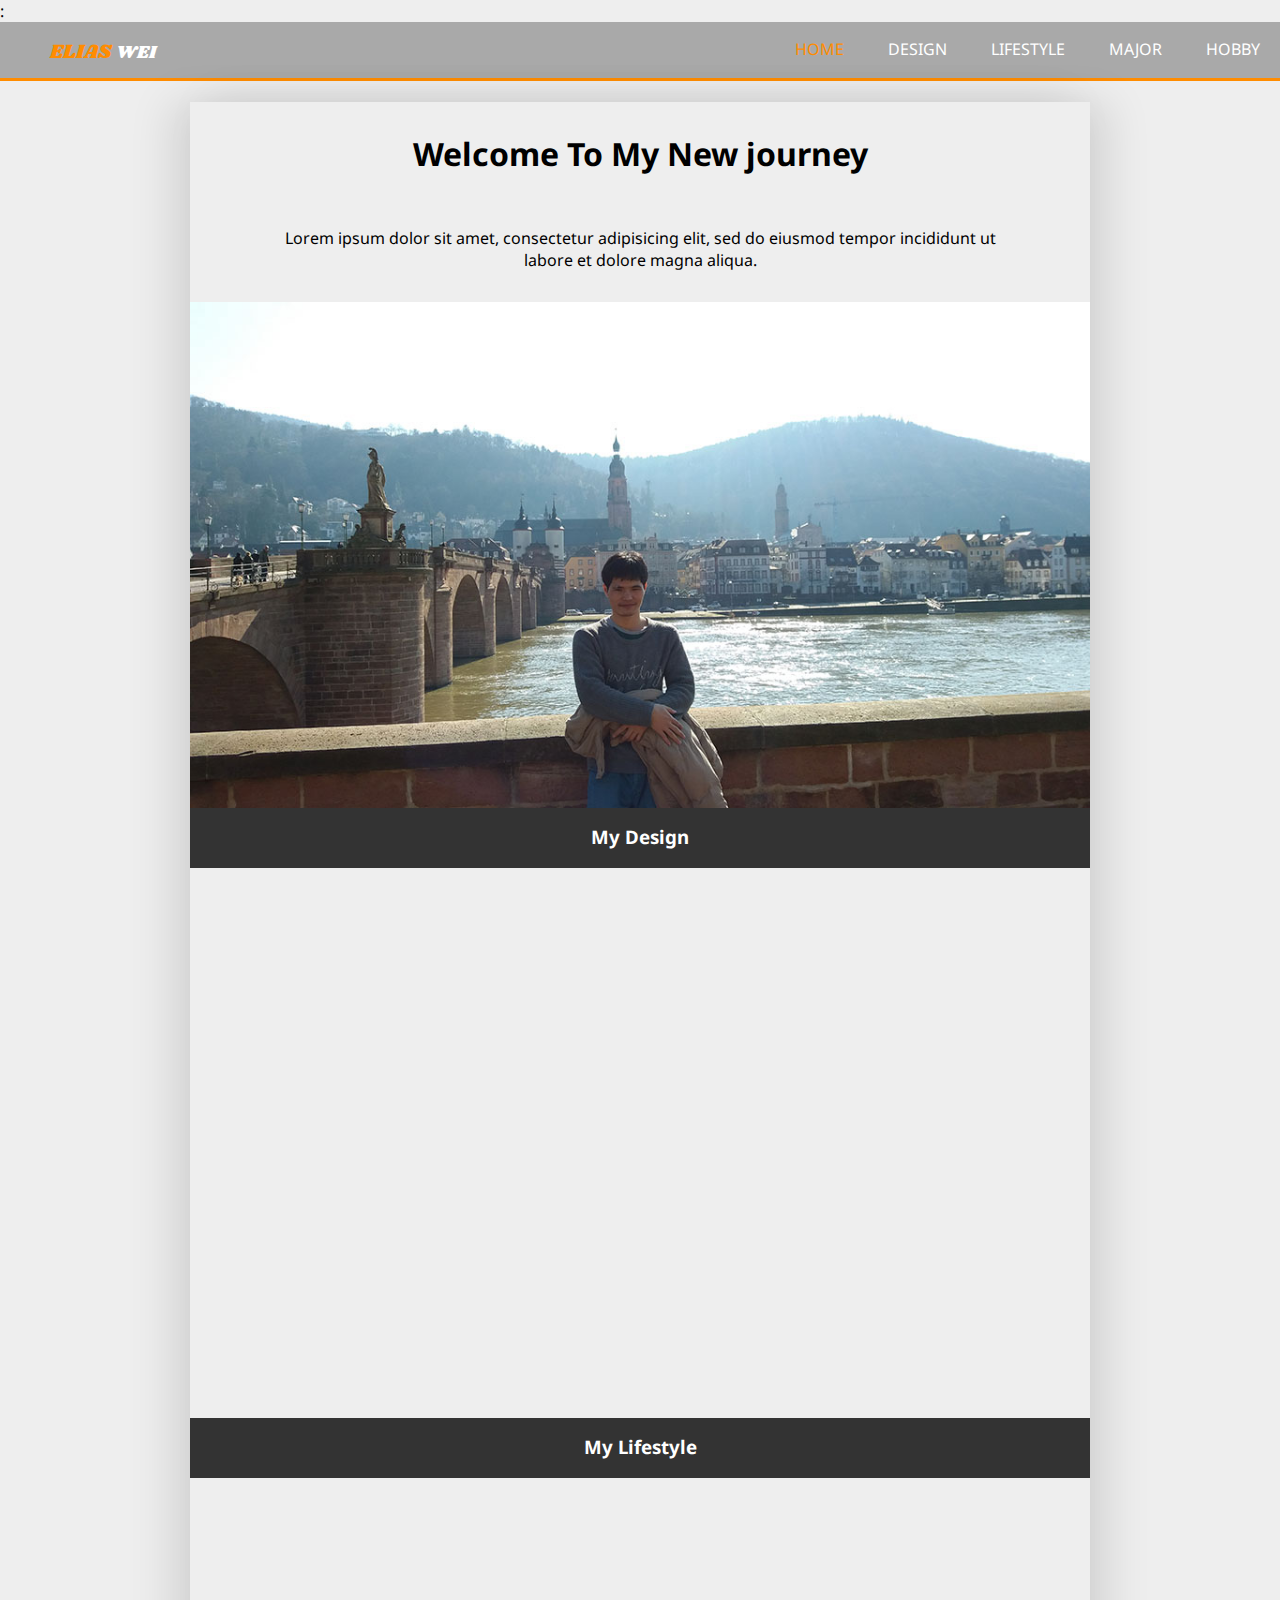
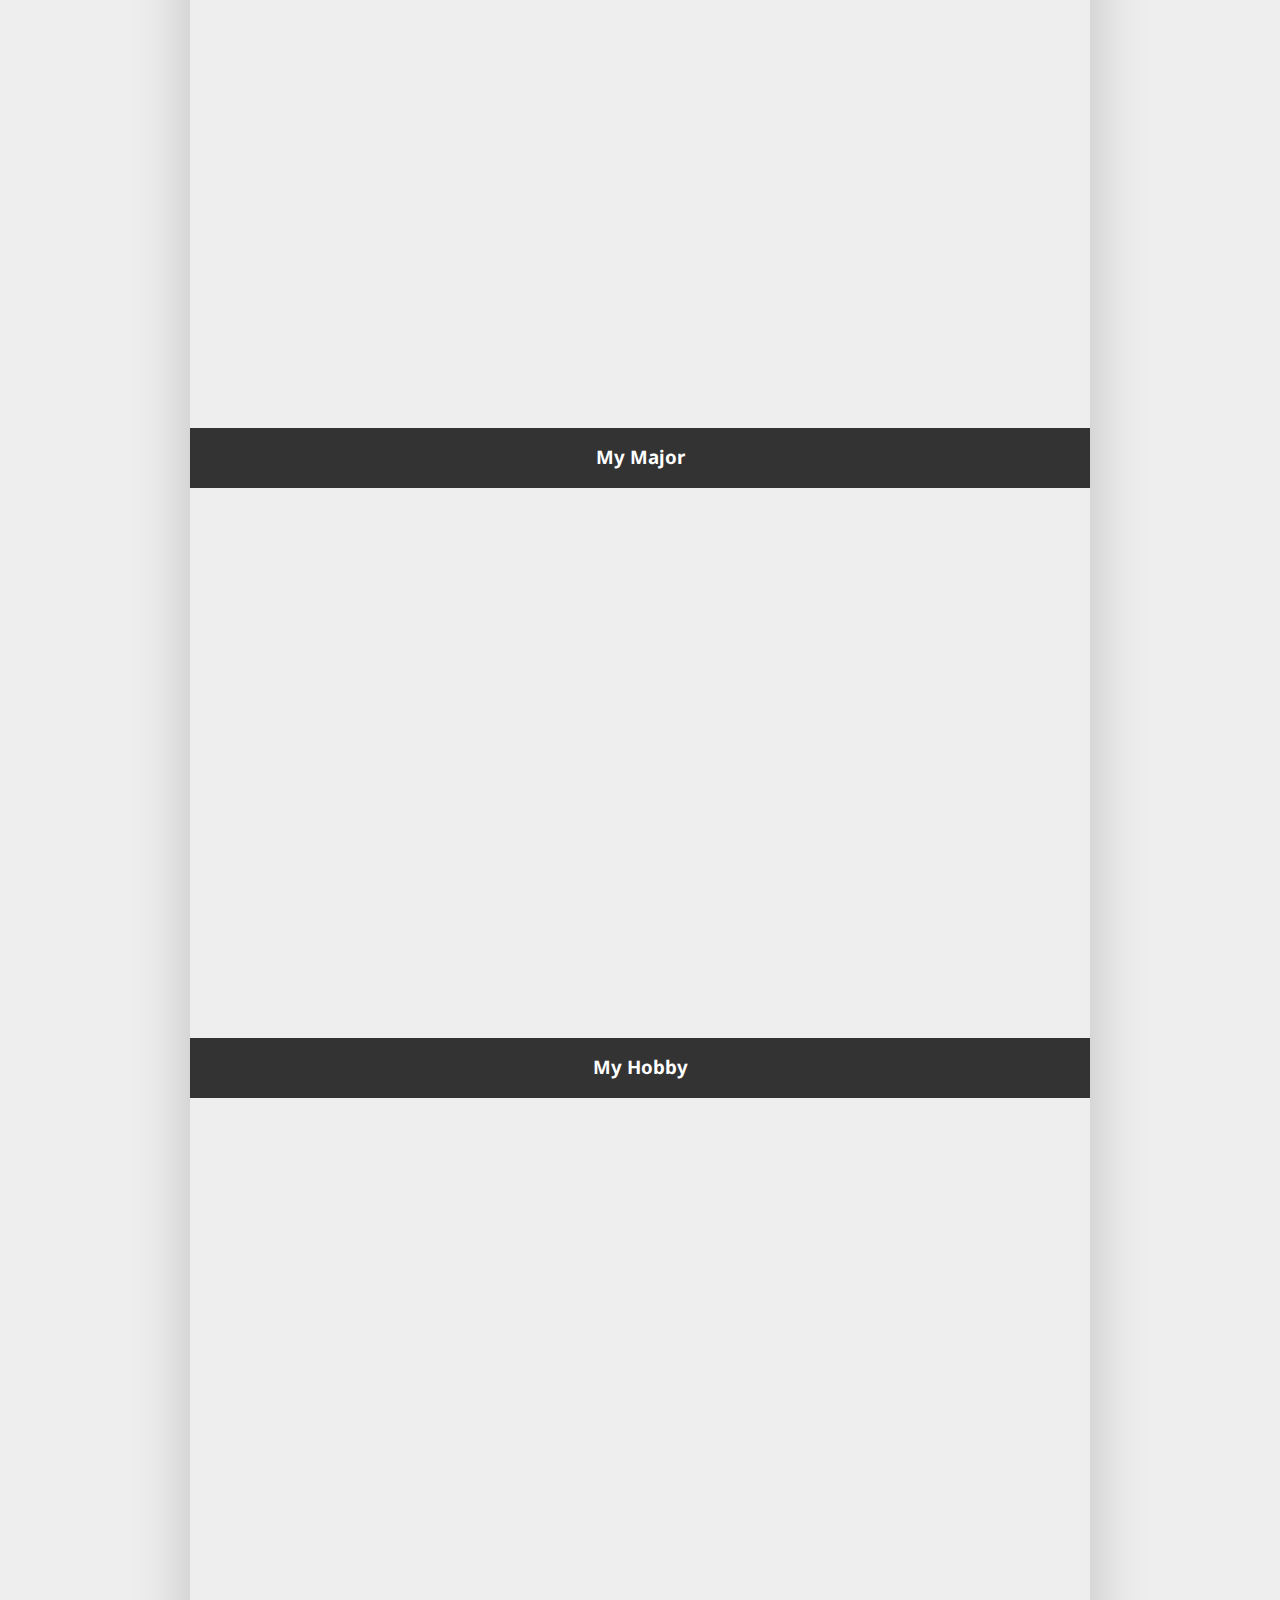
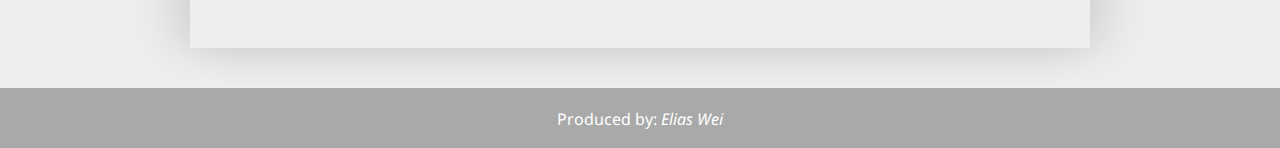
<file: index.html>
:<!DOCTYPE html>
<html>
<head>
	<meta charset="UTF-8">
	<meta name="viewport" content="width=device-width, initial-scale=1.0">
	<meta http-equiv="X-UA-Compatible" content="ie=edge">
	<title>Homepage</title>
	<link rel="stylesheet" type ="text/css" href="./css/style_home.css">
</head>


<body>
	<!-- header  -->
	<header>
	    <div class="container">
	    	<div id="logo">
			<a href="#" ><span class="hightlight">Elias</span> Wei</a>
			</div>
			<nav>
				<ul>
				 	<li><a href="#" class="active">Home</a></li>
                    <li><a href="design.html">Design</a></li>
					<li><a href="lifestyle.html">Lifestyle</a></li>
				 	<li><a href="major.html">Major</a></li>
				 	<li><a href="hobby.html">Hobby</a></li>
				</ul>
			</nav>
		</div>
	</header>

	<!-- main -->
	<main>
		<div id ="welcome">
			<div id="welcome-head">
				<h1>Welcome To My New journey</h1>
				<p>Lorem ipsum dolor sit amet, consectetur adipisicing elit, sed do eiusmod
				tempor incididunt ut labore et dolore magna aliqua. </p>
			</div>
		</div>
		<img src="./img/homepage.jpg" alt="">
	  
		<!--Design-->

		<div id="design">
			<div class="small-header">
				<h3>My Design</h3>
			</div>
			<a href="design.html" class="image-text"></a>
		</div>

		<!--lifestyle-->
		<div id="lifestyle">
			<div class="small-header">
				<h3>My Lifestyle</h3>
			</div>
			<a href="lifestyle.html" class="image-text"></a>
		</div>

		<!--Major-->
		<div id="major">
			<div class="small-header">
				<h3>My Major</h3>
			</div>
			<a href="major.html" class="image-text"></a>
		</div>

		<!--Hobby-->
		<div id="hobby">
			<div class="small-header">
				<h3>My Hobby</h3>
			</div>
			
		    <a href="hobby.html" class="image-text"></a>
		    
		</div>
		
	</main>
	
	


	<!-- footer-->
	<footer>
		<p>Produced by: <em>Elias Wei</em></p>
	</footer>

</body>


</html>
</file>
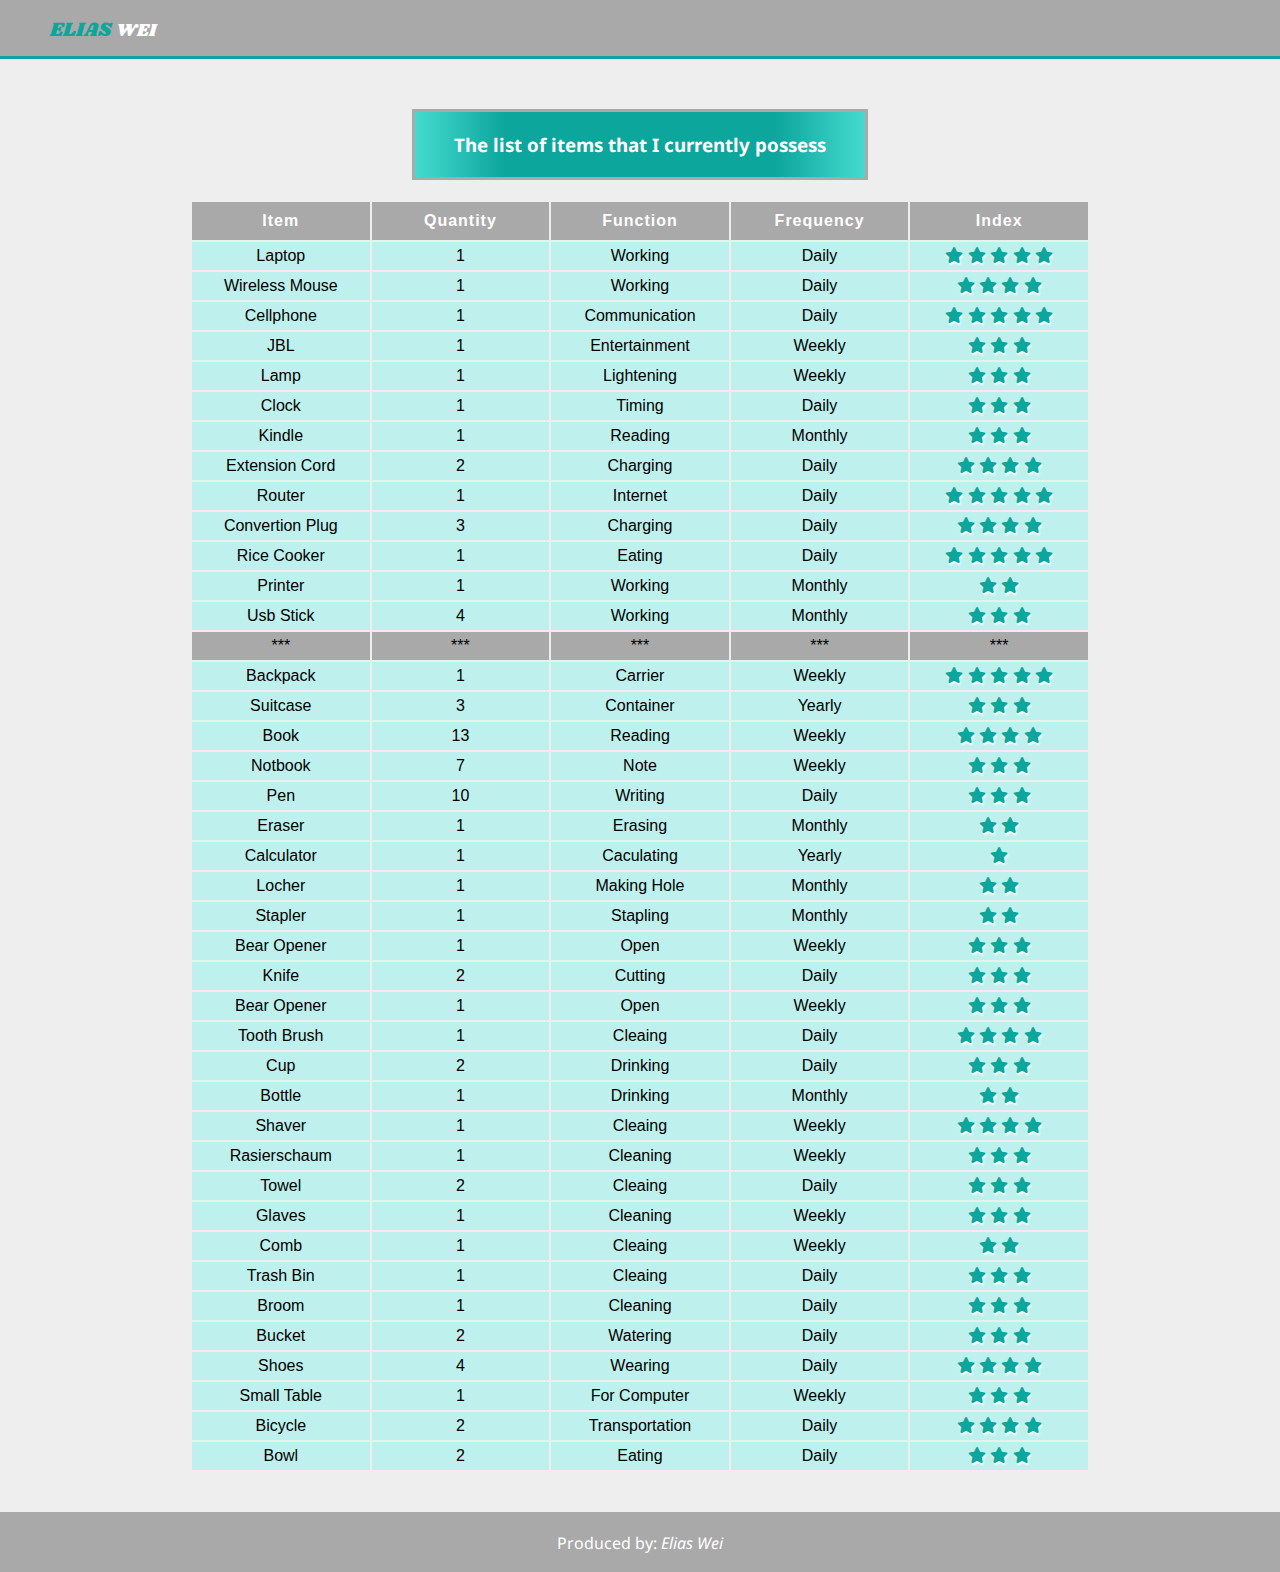
<file: minimalism/myItems.html>
<!DOCTYPE html>
<html>

<head>
    <meta charset="UTF-8">
    <meta name="viewport" content="width=device-width, initial-scale=1.0">
    <meta http-equiv="X-UA-Compatible" content="ie=edge">
    <title>MyItems</title>
    <link rel="stylesheet" type="text/css" href="css/style_myItems.css">
    <link rel="stylesheet" href="https://use.fontawesome.com/releases/v5.2.0/css/all.css">
</head>


<body>
    <!-- header  -->
    <header>
        <div class="container">
            <div id="logo">
                <a href="#">
                    <span class="hightlight">Elias</span> Wei</a>
            </div>
        </div>
    </header>

    <!-- main -->
    <main>
        <h3>The list of items that I currently possess</h3>

        <div class="list">
            <table>
                <thead>
                    <tr>
                        <th>item</th>
                        <th>quantity</th>
                        <th>function</th>
                        <th>frequency</th>
                        <th>index</th>
                    </tr>
                </thead>
                <tbody>
                    <tr>
                        <td>laptop</td>
                        <td>1</td>
                        <td>working</td>
                        <td>daily</td>
                        <td>
                            <i class="fas fa-star"></i>
                            <i class="fas fa-star"></i>
                            <i class="fas fa-star"></i>
                            <i class="fas fa-star"></i>
                            <i class="fas fa-star"></i>
                        </td>
                    </tr>
                    <tr>
                        <td>wireless mouse</td>
                        <td>1</td>
                        <td>working</td>
                        <td>daily</td>
                        <td>
                            <i class="fas fa-star"></i>
                            <i class="fas fa-star"></i>
                            <i class="fas fa-star"></i>
                            <i class="fas fa-star"></i>
                        </td>
                    </tr>
                    <tr>
                        <td>cellphone</td>
                        <td>1</td>
                        <td>communication</td>
                        <td>daily</td>
                        <td>
                            <i class="fas fa-star"></i>
                            <i class="fas fa-star"></i>
                            <i class="fas fa-star"></i>
                            <i class="fas fa-star"></i>
                            <i class="fas fa-star"></i>
                        </td>
                    </tr>
                    <tr>
                        <td>JBL</td>
                        <td>1</td>
                        <td>entertainment</td>
                        <td>weekly</td>
                        <td>
                            <i class="fas fa-star"></i>
                            <i class="fas fa-star"></i>
                            <i class="fas fa-star"></i>
                        </td>
                    </tr>
                    <tr>
                        <td>lamp</td>
                        <td>1</td>
                        <td>lightening</td>
                        <td>weekly</td>
                        <td>
                            <i class="fas fa-star"></i>
                            <i class="fas fa-star"></i>
                            <i class="fas fa-star"></i>
                        </td>
                    </tr>
                    <tr>
                        <td>clock</td>
                        <td>1</td>
                        <td>timing</td>
                        <td>daily</td>
                        <td>
                            <i class="fas fa-star"></i>
                            <i class="fas fa-star"></i>
                            <i class="fas fa-star"></i>
                        </td>
                    </tr>
                    <tr>
                        <td>kindle</td>
                        <td>1</td>
                        <td>reading</td>
                        <td>monthly</td>
                        <td>
                            <i class="fas fa-star"></i>
                            <i class="fas fa-star"></i>
                            <i class="fas fa-star"></i>
                        </td>
                    </tr>
                    <tr>
                        <td>extension cord</td>
                        <td>2</td>
                        <td>charging</td>
                        <td>daily</td>
                        <td>
                            <i class="fas fa-star"></i>
                            <i class="fas fa-star"></i>
                            <i class="fas fa-star"></i>
                            <i class="fas fa-star"></i>
                        </td>
                    </tr>
                    <tr>
                        <td>router</td>
                        <td>1</td>
                        <td>internet</td>
                        <td>daily</td>
                        <td>
                            <i class="fas fa-star"></i>
                            <i class="fas fa-star"></i>
                            <i class="fas fa-star"></i>
                            <i class="fas fa-star"></i>
                            <i class="fas fa-star"></i>
                        </td>
                    </tr>
                    <tr>
                        <td>convertion plug</td>
                        <td>3</td>
                        <td>charging</td>
                        <td>daily</td>
                        <td>
                            <i class="fas fa-star"></i>
                            <i class="fas fa-star"></i>
                            <i class="fas fa-star"></i>
                            <i class="fas fa-star"></i>
                        </td>
                    </tr>
                    <tr>
                        <td>rice cooker</td>
                        <td>1</td>
                        <td>eating</td>
                        <td>daily</td>
                        <td>
                            <i class="fas fa-star"></i>
                            <i class="fas fa-star"></i>
                            <i class="fas fa-star"></i>
                            <i class="fas fa-star"></i>
                            <i class="fas fa-star"></i>
                        </td>
                    </tr>
                    <tr>
                        <td>printer</td>
                        <td>1</td>
                        <td>working</td>
                        <td>monthly</td>
                        <td>
                            <i class="fas fa-star"></i>
                            <i class="fas fa-star"></i>
                        </td>
                    </tr>
                    <tr>
                        <td>usb stick</td>
                        <td>4</td>
                        <td>working</td>
                        <td>monthly</td>
                        <td>
                            <i class="fas fa-star"></i>
                            <i class="fas fa-star"></i>
                            <i class="fas fa-star"></i>
                        </td>
                    </tr>


                    <tr id="classify">
                        <td>***</td>
                        <td>***</td>
                        <td>***</td>
                        <td>***</td>
                        <td>***</td>
                    </tr>

                    <tr>
                        <td>backpack</td>
                        <td>1</td>
                        <td>carrier</td>
                        <td>weekly</td>
                        <td>
                            <i class="fas fa-star"></i>
                            <i class="fas fa-star"></i>
                            <i class="fas fa-star"></i>
                            <i class="fas fa-star"></i>
                            <i class="fas fa-star"></i>
                        </td>
                    </tr>
                    <tr>
                        <td>suitcase</td>
                        <td>3</td>
                        <td>container</td>
                        <td>yearly</td>
                        <td>
                            <i class="fas fa-star"></i>
                            <i class="fas fa-star"></i>
                            <i class="fas fa-star"></i>
                        </td>
                    </tr>
                    <tr>
                        <td>book</td>
                        <td>13</td>
                        <td>reading</td>
                        <td>weekly</td>
                        <td>
                            <i class="fas fa-star"></i>
                            <i class="fas fa-star"></i>
                            <i class="fas fa-star"></i>
                            <i class="fas fa-star"></i>
                        </td>
                    </tr>
                    <tr>
                        <td>notbook</td>
                        <td>7</td>
                        <td>note</td>
                        <td>weekly</td>
                        <td>
                            <i class="fas fa-star"></i>
                            <i class="fas fa-star"></i>
                            <i class="fas fa-star"></i>
                        </td>
                    </tr>
                    <tr>
                        <td>pen</td>
                        <td>10</td>
                        <td>writing</td>
                        <td>daily</td>
                        <td>
                            <i class="fas fa-star"></i>
                            <i class="fas fa-star"></i>
                            <i class="fas fa-star"></i>
                        </td>
                    </tr>
                    <tr>
                        <td>eraser</td>
                        <td>1</td>
                        <td>erasing</td>
                        <td>monthly</td>
                        <td>
                            <i class="fas fa-star"></i>
                            <i class="fas fa-star"></i>
                        </td>
                    </tr>
                    <tr>
                        <td>calculator</td>
                        <td>1</td>
                        <td>caculating</td>
                        <td>yearly</td>
                        <td>
                            <i class="fas fa-star"></i>
                        </td>
                    </tr>
                    <tr>
                        <td>locher</td>
                        <td>1</td>
                        <td>making hole</td>
                        <td>monthly</td>
                        <td>
                            <i class="fas fa-star"></i>
                            <i class="fas fa-star"></i>
                        </td>
                    </tr>
                    <tr>
                        <td>stapler</td>
                        <td>1</td>
                        <td>stapling</td>
                        <td>monthly</td>
                        <td>
                            <i class="fas fa-star"></i>
                            <i class="fas fa-star"></i>
                        </td>
                    </tr>
                    <tr>
                        <td>bear opener</td>
                        <td>1</td>
                        <td>open</td>
                        <td>weekly</td>
                        <td>
                            <i class="fas fa-star"></i>
                            <i class="fas fa-star"></i>
                            <i class="fas fa-star"></i>
                        </td>
                    </tr>
                    <tr>
                        <td>knife</td>
                        <td>2</td>
                        <td>cutting</td>
                        <td>daily</td>
                        <td>
                            <i class="fas fa-star"></i>
                            <i class="fas fa-star"></i>
                            <i class="fas fa-star"></i>
                        </td>
                    </tr>
                    <tr>
                        <td>bear opener</td>
                        <td>1</td>
                        <td>open</td>
                        <td>weekly</td>
                        <td>
                            <i class="fas fa-star"></i>
                            <i class="fas fa-star"></i>
                            <i class="fas fa-star"></i>
                        </td>
                    </tr>
                    <tr>
                        <td>tooth brush</td>
                        <td>1</td>
                        <td>cleaing</td>
                        <td>daily</td>
                        <td>
                            <i class="fas fa-star"></i>
                            <i class="fas fa-star"></i>
                            <i class="fas fa-star"></i>
                            <i class="fas fa-star"></i>
                        </td>
                    </tr>
                    <tr>
                        <td>cup</td>
                        <td>2</td>
                        <td>drinking</td>
                        <td>daily</td>
                        <td>
                            <i class="fas fa-star"></i>
                            <i class="fas fa-star"></i>
                            <i class="fas fa-star"></i>
                        </td>
                    </tr>
                    <tr>
                        <td>bottle</td>
                        <td>1</td>
                        <td>drinking</td>
                        <td>monthly</td>
                        <td>
                            <i class="fas fa-star"></i>
                            <i class="fas fa-star"></i>
                        </td>
                    </tr>
                    <tr>
                        <td>shaver</td>
                        <td>1</td>
                        <td>cleaing</td>
                        <td>weekly</td>
                        <td>
                            <i class="fas fa-star"></i>
                            <i class="fas fa-star"></i>
                            <i class="fas fa-star"></i>
                            <i class="fas fa-star"></i>
                        </td>
                    </tr>
                    <tr>
                        <td>Rasierschaum</td>
                        <td>1</td>
                        <td>cleaning</td>
                        <td>weekly</td>
                        <td>
                            <i class="fas fa-star"></i>
                            <i class="fas fa-star"></i>
                            <i class="fas fa-star"></i>
                        </td>
                    </tr>
                    <tr>
                        <td>towel</td>
                        <td>2</td>
                        <td>cleaing</td>
                        <td>daily</td>
                        <td>
                            <i class="fas fa-star"></i>
                            <i class="fas fa-star"></i>
                            <i class="fas fa-star"></i>
                        </td>
                    </tr>
                    <tr>
                        <td>glaves</td>
                        <td>1</td>
                        <td>cleaning</td>
                        <td>weekly</td>
                        <td>
                            <i class="fas fa-star"></i>
                            <i class="fas fa-star"></i>
                            <i class="fas fa-star"></i>
                        </td>
                    </tr>
                    <tr>
                        <td>comb</td>
                        <td>1</td>
                        <td>cleaing</td>
                        <td>weekly</td>
                        <td>
                            <i class="fas fa-star"></i>
                            <i class="fas fa-star"></i>
                        </td>
                    </tr>
                    <tr>
                        <td>trash bin</td>
                        <td>1</td>
                        <td>cleaing</td>
                        <td>daily</td>
                        <td>
                            <i class="fas fa-star"></i>
                            <i class="fas fa-star"></i>
                            <i class="fas fa-star"></i>
                        </td>
                    </tr>
                    <tr>
                        <td>broom</td>
                        <td>1</td>
                        <td>cleaning</td>
                        <td>daily</td>
                        <td>
                            <i class="fas fa-star"></i>
                            <i class="fas fa-star"></i>
                            <i class="fas fa-star"></i>
                        </td>
                    </tr>
                    <tr>
                        <td>bucket</td>
                        <td>2</td>
                        <td>watering</td>
                        <td>daily</td>
                        <td>
                            <i class="fas fa-star"></i>
                            <i class="fas fa-star"></i>
                            <i class="fas fa-star"></i>
                        </td>
                    </tr>
                    <tr>
                        <td>shoes</td>
                        <td>4</td>
                        <td>wearing</td>
                        <td>daily</td>
                        <td>
                            <i class="fas fa-star"></i>
                            <i class="fas fa-star"></i>
                            <i class="fas fa-star"></i>
                            <i class="fas fa-star"></i>
                        </td>
                    </tr>
                    <tr>
                        <td>small table</td>
                        <td>1</td>
                        <td>for computer</td>
                        <td>weekly</td>
                        <td>
                            <i class="fas fa-star"></i>
                            <i class="fas fa-star"></i>
                            <i class="fas fa-star"></i>
                        </td>
                    </tr>
                    <tr>
                        <td>bicycle</td>
                        <td>2</td>
                        <td>transportation</td>
                        <td>daily</td>
                        <td>
                            <i class="fas fa-star"></i>
                            <i class="fas fa-star"></i>
                            <i class="fas fa-star"></i>
                            <i class="fas fa-star"></i>
                        </td>
                    </tr>
                    <tr>
                        <td>bowl</td>
                        <td>2</td>
                        <td>eating</td>
                        <td>daily</td>
                        <td>
                            <i class="fas fa-star"></i>
                            <i class="fas fa-star"></i>
                            <i class="fas fa-star"></i>
                        </td>
                    </tr>




                </tbody>
            </table>
        </div>


    </main>




    <!-- footer-->
    <footer>
        <p>Produced by:
            <em>Elias Wei</em>
        </p>
    </footer>

</body>


</html>
</file>
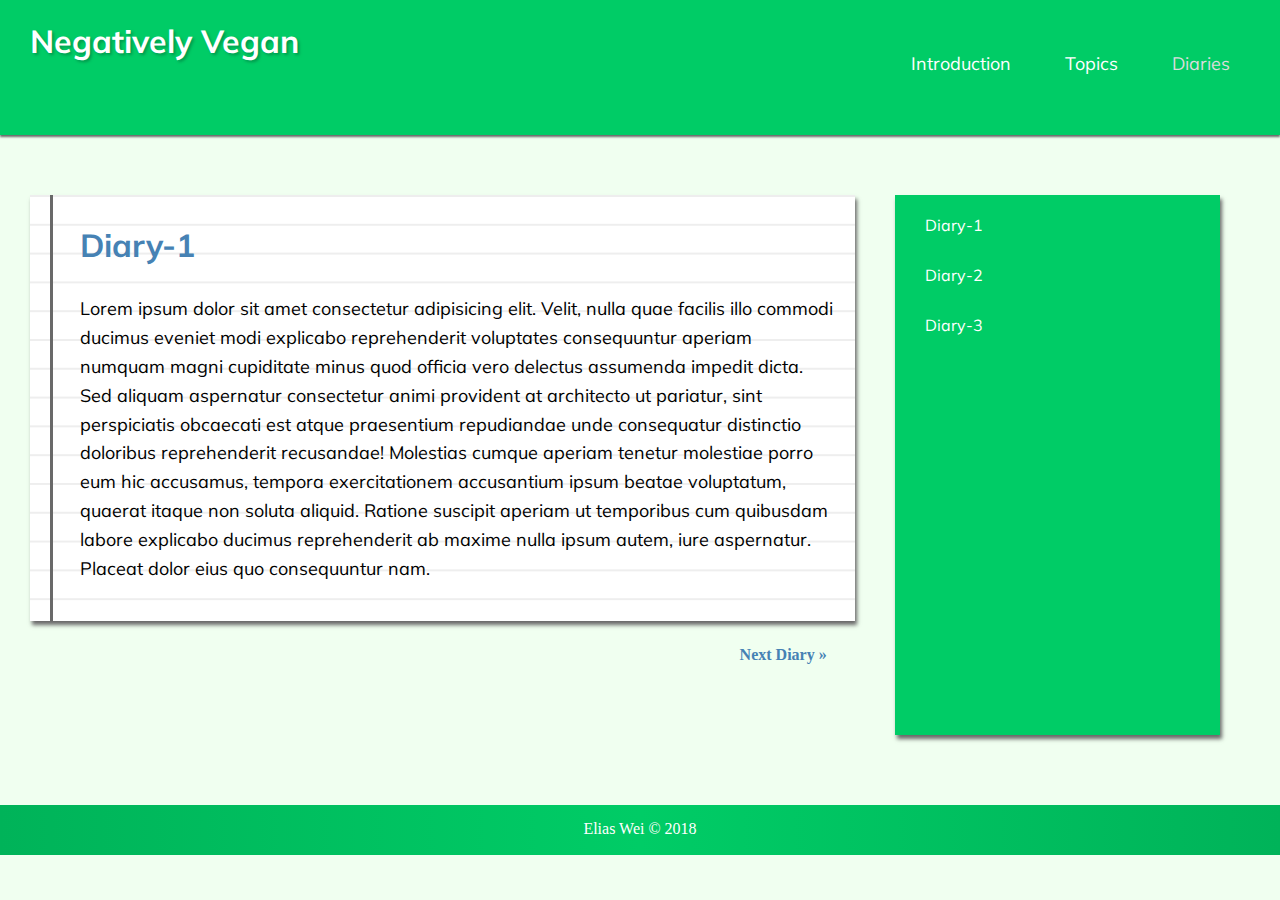
<file: veganism/diaries.html>
<!DOCTYPE html>
<html lang="en">

<head>
    <meta charset="UTF-8">
    <meta name="viewport" content="width=device-width, initial-scale=1.0">
    <meta http-equiv="X-UA-Compatible" content="ie=edge">
    <link rel="stylesheet" href="css/style_diaries.css">
    <title>Veganism</title>
    <!--use jquery-->
    <script src="https://code.jquery.com/jquery-3.3.1.min.js"></script>


</head>

<body>
    <header>
        <div class="nav-bar">
            <div class="nav-header">
                <a href="home.html">
                    <h1>Negatively Vegan</h1>
                </a>
            </div>
            <nav>
                <ul>
                    <li>
                        <a href="introduction.html">Introduction</a>
                    </li>
                    <li>
                        <a href="topics.html">Topics</a>
                    </li>
                    <li>
                        <a href="#" class="active">Diaries</a>
                    </li>

                </ul>
            </nav>
        </div>
    </header>



    <!--page content-->
    <main>
        <section class="page">

            <div id="diary-1">
                <h1>Diary-1</h1>
                <p>Lorem ipsum dolor sit amet consectetur adipisicing elit. Velit, nulla quae facilis illo commodi ducimus eveniet
                    modi explicabo reprehenderit voluptates consequuntur aperiam numquam magni cupiditate minus quod officia
                    vero delectus assumenda impedit dicta. Sed aliquam aspernatur consectetur animi provident at architecto
                    ut pariatur, sint perspiciatis obcaecati est atque praesentium repudiandae unde consequatur distinctio
                    doloribus reprehenderit recusandae! Molestias cumque aperiam tenetur molestiae porro eum hic accusamus,
                    tempora exercitationem accusantium ipsum beatae voluptatum, quaerat itaque non soluta aliquid. Ratione
                    suscipit aperiam ut temporibus cum quibusdam labore explicabo ducimus reprehenderit ab maxime nulla ipsum
                    autem, iure aspernatur. Placeat dolor eius quo consequuntur nam.</p>
            </div>


            <a href="title1.html" class="next">Next Diary &raquo;</a>

        </section>

        <!--sider-bar-->
        <aside class="page-sidebar">
            <div>
                <a href="#" id="link-1">Diary-1</a>
            </div>
            <div>
                <a href="#content-2" id="link-2">Diary-2</a>
            </div>

            <div>
                <a href="#content-3" id="link-3">Diary-3</a>
            </div>
        </aside>

    </main>

    <!--footer-->
    <footer class="footer">
        <p class="footer-text">Elias Wei &copy; 2018</p>
    </footer>




</body>

</html>
</file>
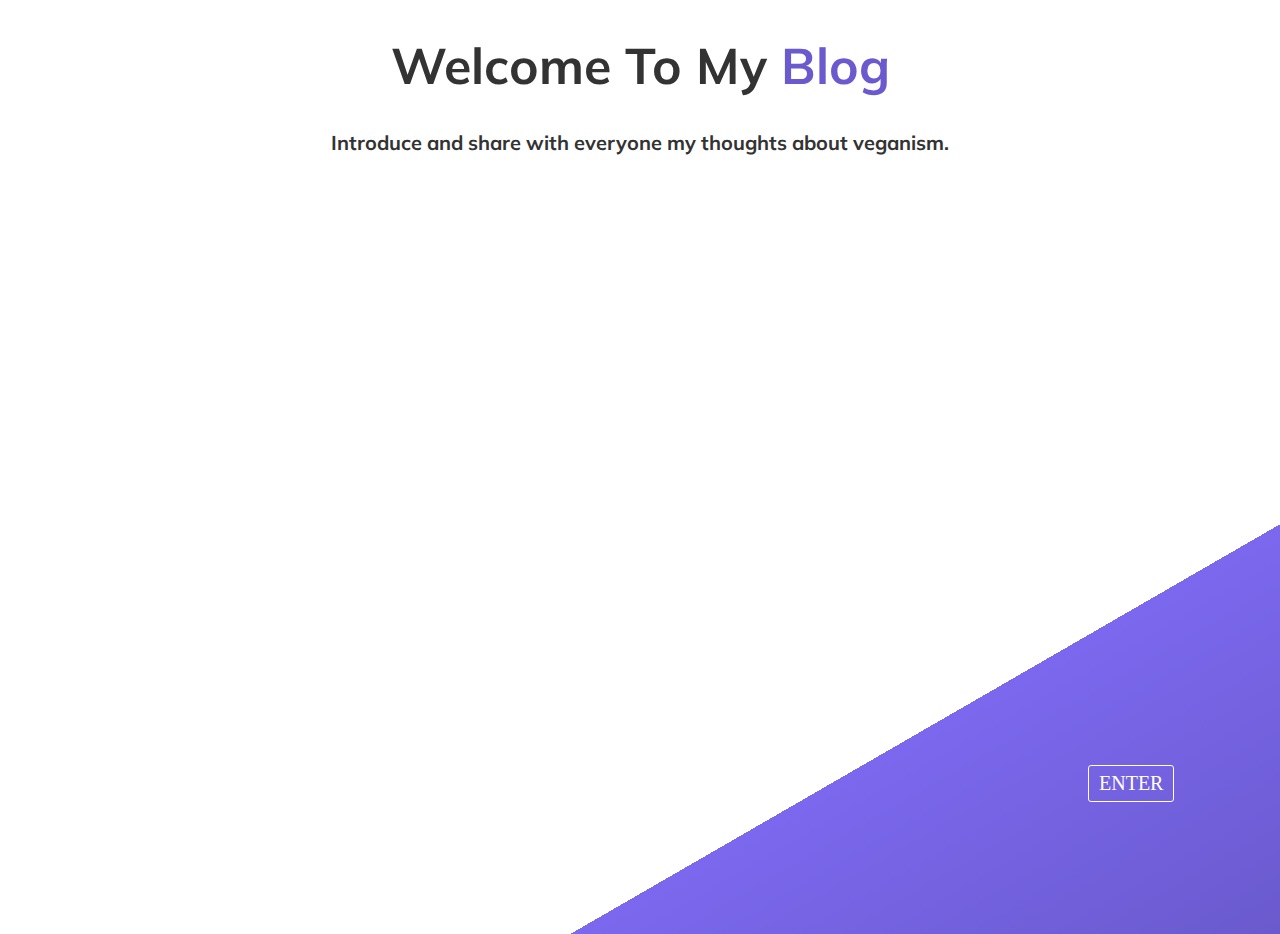
<file: veganism/home.html>
<!DOCTYPE html>
<html lang="en">

<head>
    <meta charset="UTF-8">
    <meta name="viewport" content="width=device-width, initial-scale=1.0">
    <meta http-equiv="X-UA-Compatible" content="ie=edge">
    <link rel="stylesheet" href="css/style_home.css">
    <title>Veganism</title>
</head>

<body>
    <div class="container">
        <div class="main-bg">
            <h1>Welcome to my
                <span>Blog</span>
            </h1>
            <p>Introduce and share with everyone my thoughts about veganism.</p>
            <a href="introduction.html" class="btn">Enter</a>
        </div>
    </div>
</body>

</html>
</file>
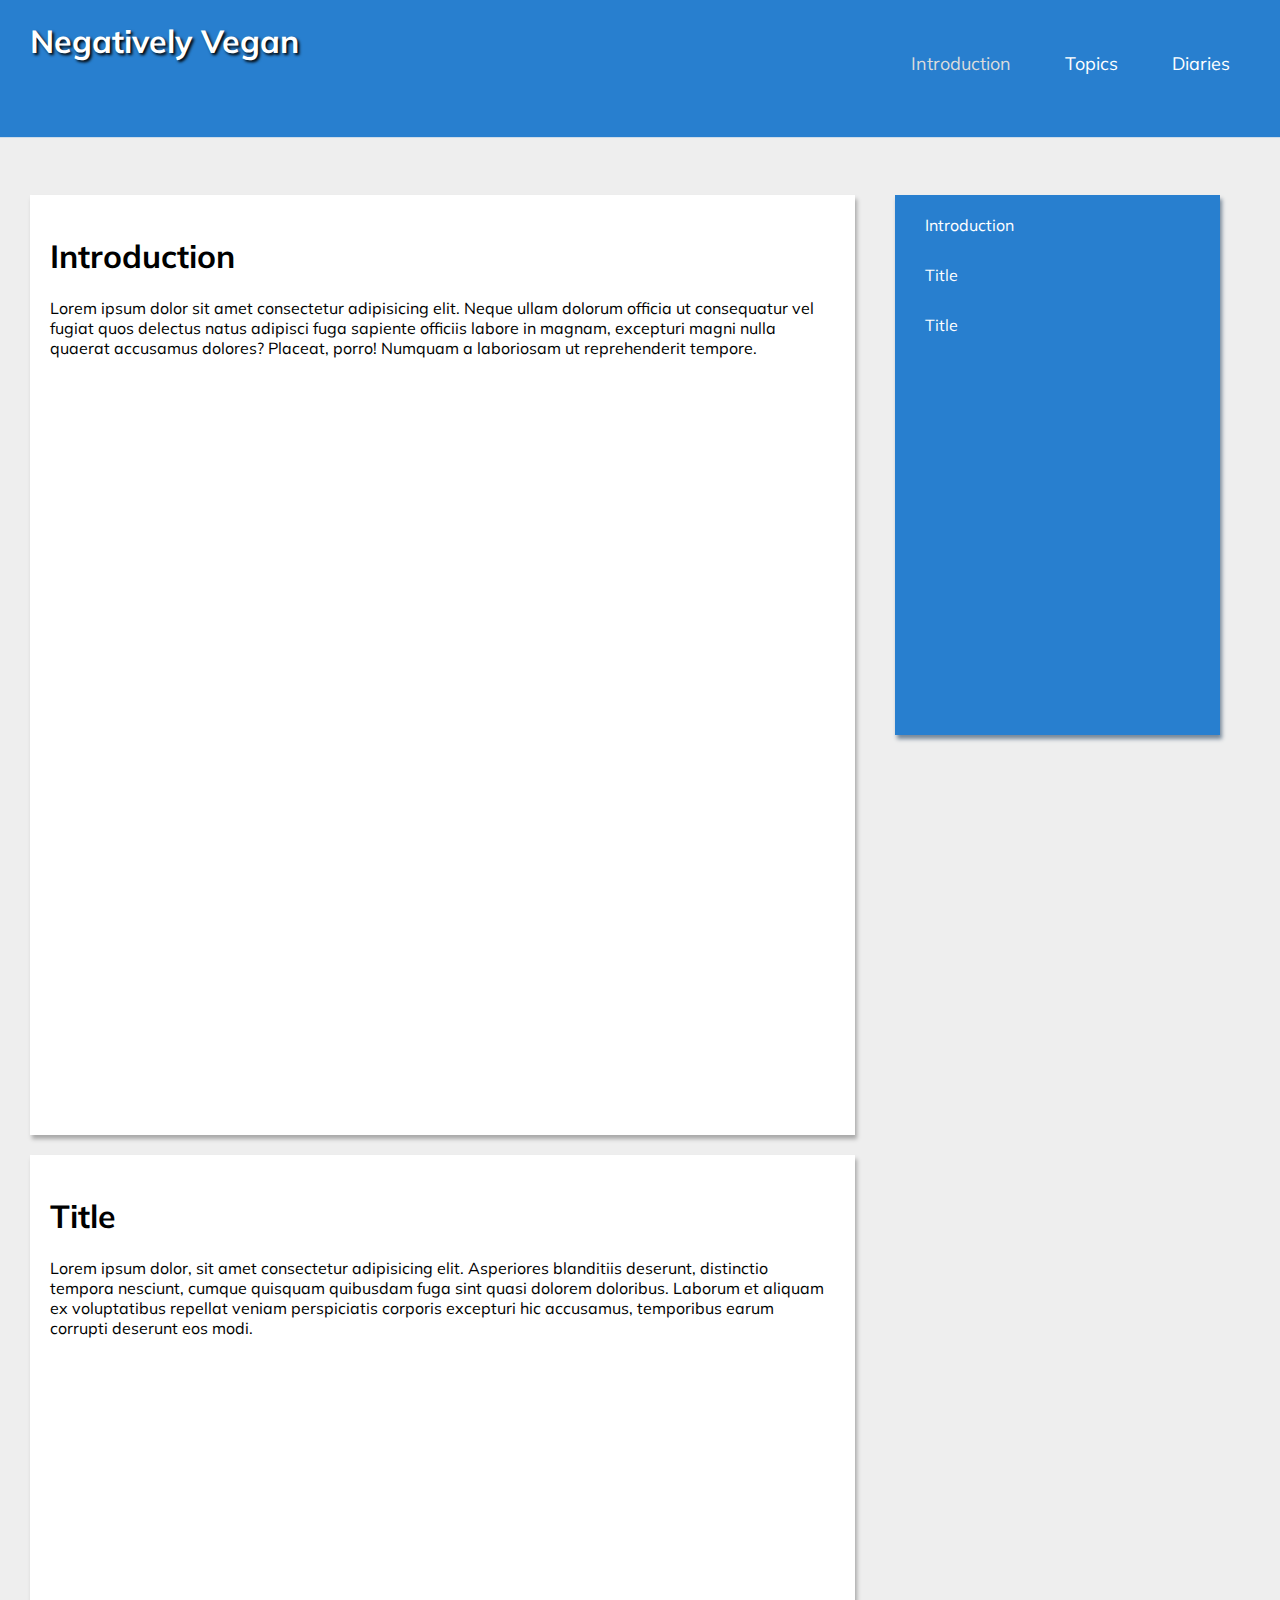
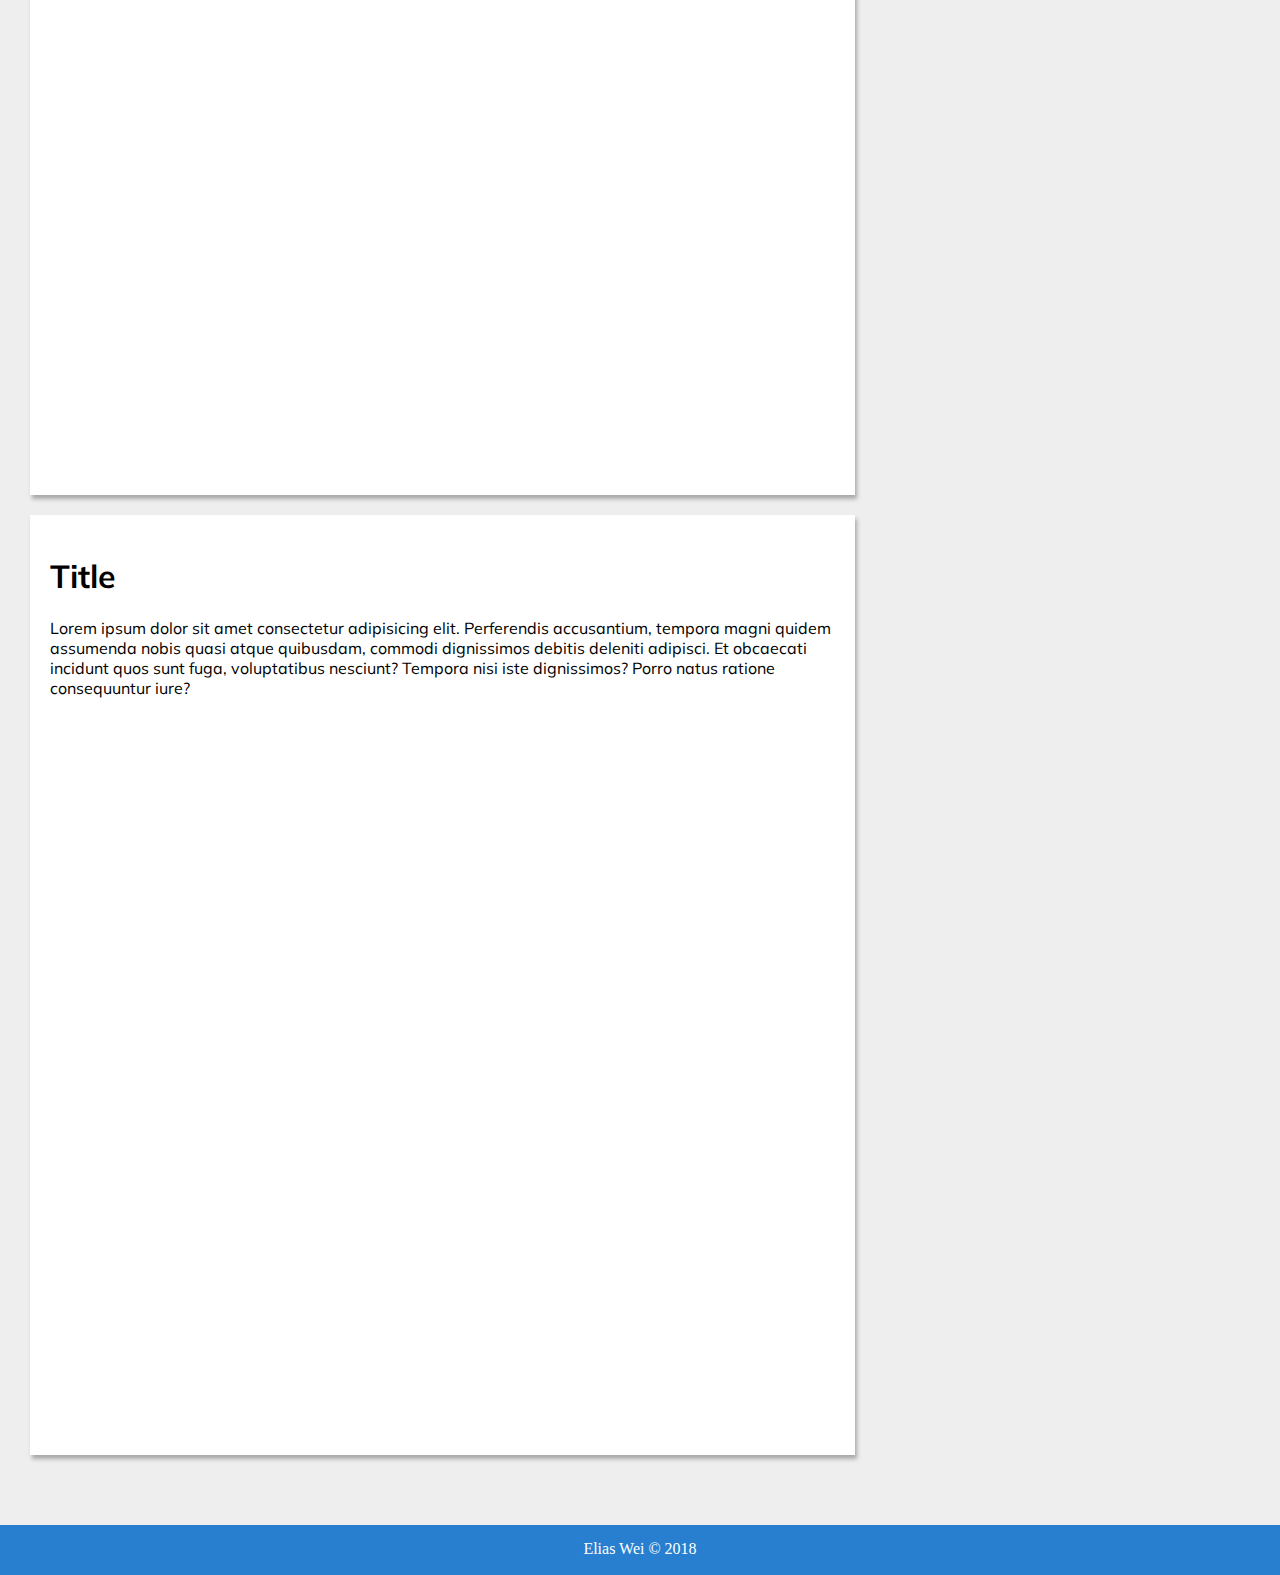
<file: veganism/introduction.html>
<!DOCTYPE html>
<html lang="en">

<head>
    <meta charset="UTF-8">
    <meta name="viewport" content="width=device-width, initial-scale=1.0">
    <meta http-equiv="X-UA-Compatible" content="ie=edge">
    <link rel="stylesheet" href="css/style_introduction.css">
    <title>Veganism</title>
    <!--use jquery-->
    <script src="https://code.jquery.com/jquery-3.3.1.min.js"></script>

    <script>
        $(document).ready(function () {
            //first click
            $("#link-1").click(function () {
                $path = $("#content-1").offset().top;

                $('html,body').animate({ scrollTop: $path }, 300);
            });

            //second click
            $("#link-2").click(function () {
                $path = $("#content-2").offset().top;

                $('html,body').animate({ scrollTop: $path }, 300);
            });
            //third click

            $("#link-3").click(function () {
                $path = $("#content-3").offset().top;

                $('html,body').animate({ scrollTop: $path }, 300);
            });

        });
    </script>
</head>

<body>
    <header>
        <div class="nav-bar">
            <div class="nav-header">
                <a href="home.html">
                    <h1>Negatively Vegan</h1>
                </a>
            </div>
            <nav>
                <ul>
                    <li>
                        <a href="#" class="active">Introduction</a>
                    </li>
                    <li>
                        <a href="topics.html">Topics</a>
                    </li>
                    <li>
                        <a href="diaries.html">Diaries</a>
                    </li>

                </ul>
            </nav>
        </div>
    </header>

    <!--page content-->
    <main>
        <section class="page">
            <div id="content-1">
                <h1>Introduction</h1>
                <p>Lorem ipsum dolor sit amet consectetur adipisicing elit. Neque ullam dolorum officia ut consequatur vel fugiat
                    quos delectus natus adipisci fuga sapiente officiis labore in magnam, excepturi magni nulla quaerat accusamus
                    dolores? Placeat, porro! Numquam a laboriosam ut reprehenderit tempore.</p>
            </div>
            <div id="content-2">
                <h1>Title</h1>
                <p>Lorem ipsum dolor, sit amet consectetur adipisicing elit. Asperiores blanditiis deserunt, distinctio tempora
                    nesciunt, cumque quisquam quibusdam fuga sint quasi dolorem doloribus. Laborum et aliquam ex voluptatibus
                    repellat veniam perspiciatis corporis excepturi hic accusamus, temporibus earum corrupti deserunt eos
                    modi.
                </p>
            </div>
            <div id="content-3">
                <h1>Title</h1>
                <p>Lorem ipsum dolor sit amet consectetur adipisicing elit. Perferendis accusantium, tempora magni quidem assumenda
                    nobis quasi atque quibusdam, commodi dignissimos debitis deleniti adipisci. Et obcaecati incidunt quos
                    sunt fuga, voluptatibus nesciunt? Tempora nisi iste dignissimos? Porro natus ratione consequuntur iure?</p>
            </div>
        </section>

        <!--sider-bar-->
        <aside class="page-sidebar">
            <div>
                <a href="#content-1" id="link-1">Introduction</a>
            </div>
            <div>
                <a href="#content-2" id="link-2">Title</a>
            </div>

            <div>
                <a href="#content-3" id="link-3">Title</a>
            </div>
        </aside>

    </main>

    <!--footer-->
    <footer class="footer">
        <p class="footer-text">Elias Wei &copy; 2018</p>
    </footer>




</body>

</html>
</file>
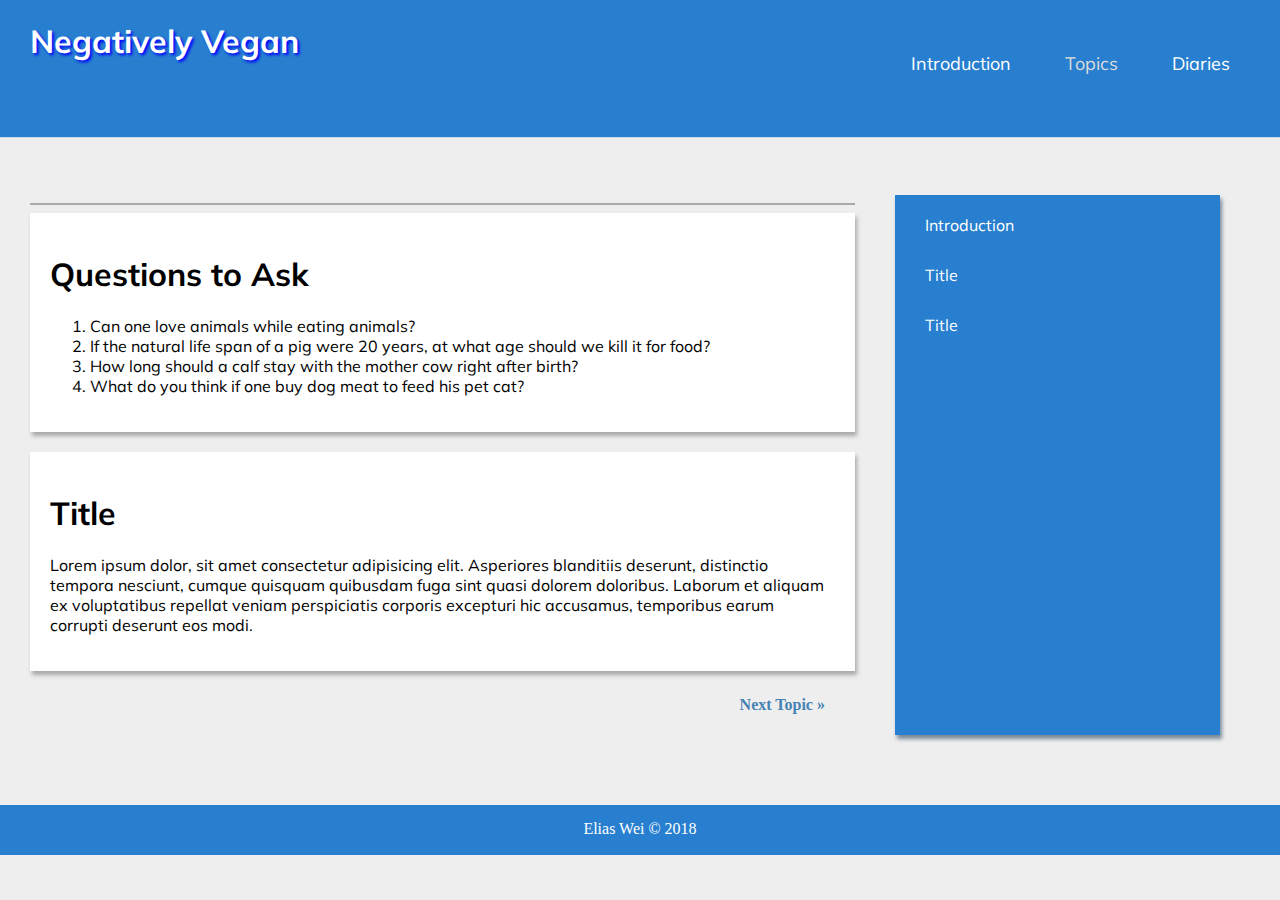
<file: veganism/topics.html>
<!DOCTYPE html>
<html lang="en">

<head>
    <meta charset="UTF-8">
    <meta name="viewport" content="width=device-width, initial-scale=1.0">
    <meta http-equiv="X-UA-Compatible" content="ie=edge">
    <link rel="stylesheet" href="css/style_topics.css">
    <title>Veganism</title>
    <!--use jquery-->
    <script src="https://code.jquery.com/jquery-3.3.1.min.js"></script>


</head>

<body>
    <header>
        <div class="nav-bar">
            <div class="nav-header">
                <a href="home.html">
                    <h1>Negatively Vegan</h1>
                </a>
            </div>
            <nav>
                <ul>
                    <li>
                        <a href="introduction.html">Introduction</a>
                    </li>
                    <li>
                        <a href="#" class="active">Topics</a>
                    </li>
                    <li>
                        <a href="diaries.html">Diaries</a>
                    </li>

                </ul>
            </nav>
        </div>
    </header>



    <!--page content-->
    <main>
        <section class="page">
            <hr color="#a9a9a9" size="2" noshade>
            <div id="content-1">
                <h1>Questions to Ask</h1>
                <ol>
                    <li>Can one love animals while eating animals?</li>
                    <li>If the natural life span of a pig were 20 years, at what age should we kill it for food?</li>
                    <li>How long should a calf stay with the mother cow right after birth?</li>
                    <li>What do you think if one buy dog meat to feed his pet cat?</li>
                </ol>
            </div>
            <div id="content-2">
                <h1>Title</h1>
                <p>Lorem ipsum dolor, sit amet consectetur adipisicing elit. Asperiores blanditiis deserunt, distinctio tempora
                    nesciunt, cumque quisquam quibusdam fuga sint quasi dolorem doloribus. Laborum et aliquam ex voluptatibus
                    repellat veniam perspiciatis corporis excepturi hic accusamus, temporibus earum corrupti deserunt eos
                    modi.
                </p>
            </div>

            <a href="title1.html" class="next">Next Topic &raquo;</a>

        </section>

        <!--sider-bar-->
        <aside class="page-sidebar">
            <div>
                <a href="#" id="link-1">Introduction</a>
            </div>
            <div>
                <a href="#content-2" id="link-2">Title</a>
            </div>

            <div>
                <a href="#content-3" id="link-3">Title</a>
            </div>
        </aside>

    </main>

    <!--footer-->
    <footer class="footer">
        <p class="footer-text">Elias Wei &copy; 2018</p>
    </footer>




</body>

</html>
</file>
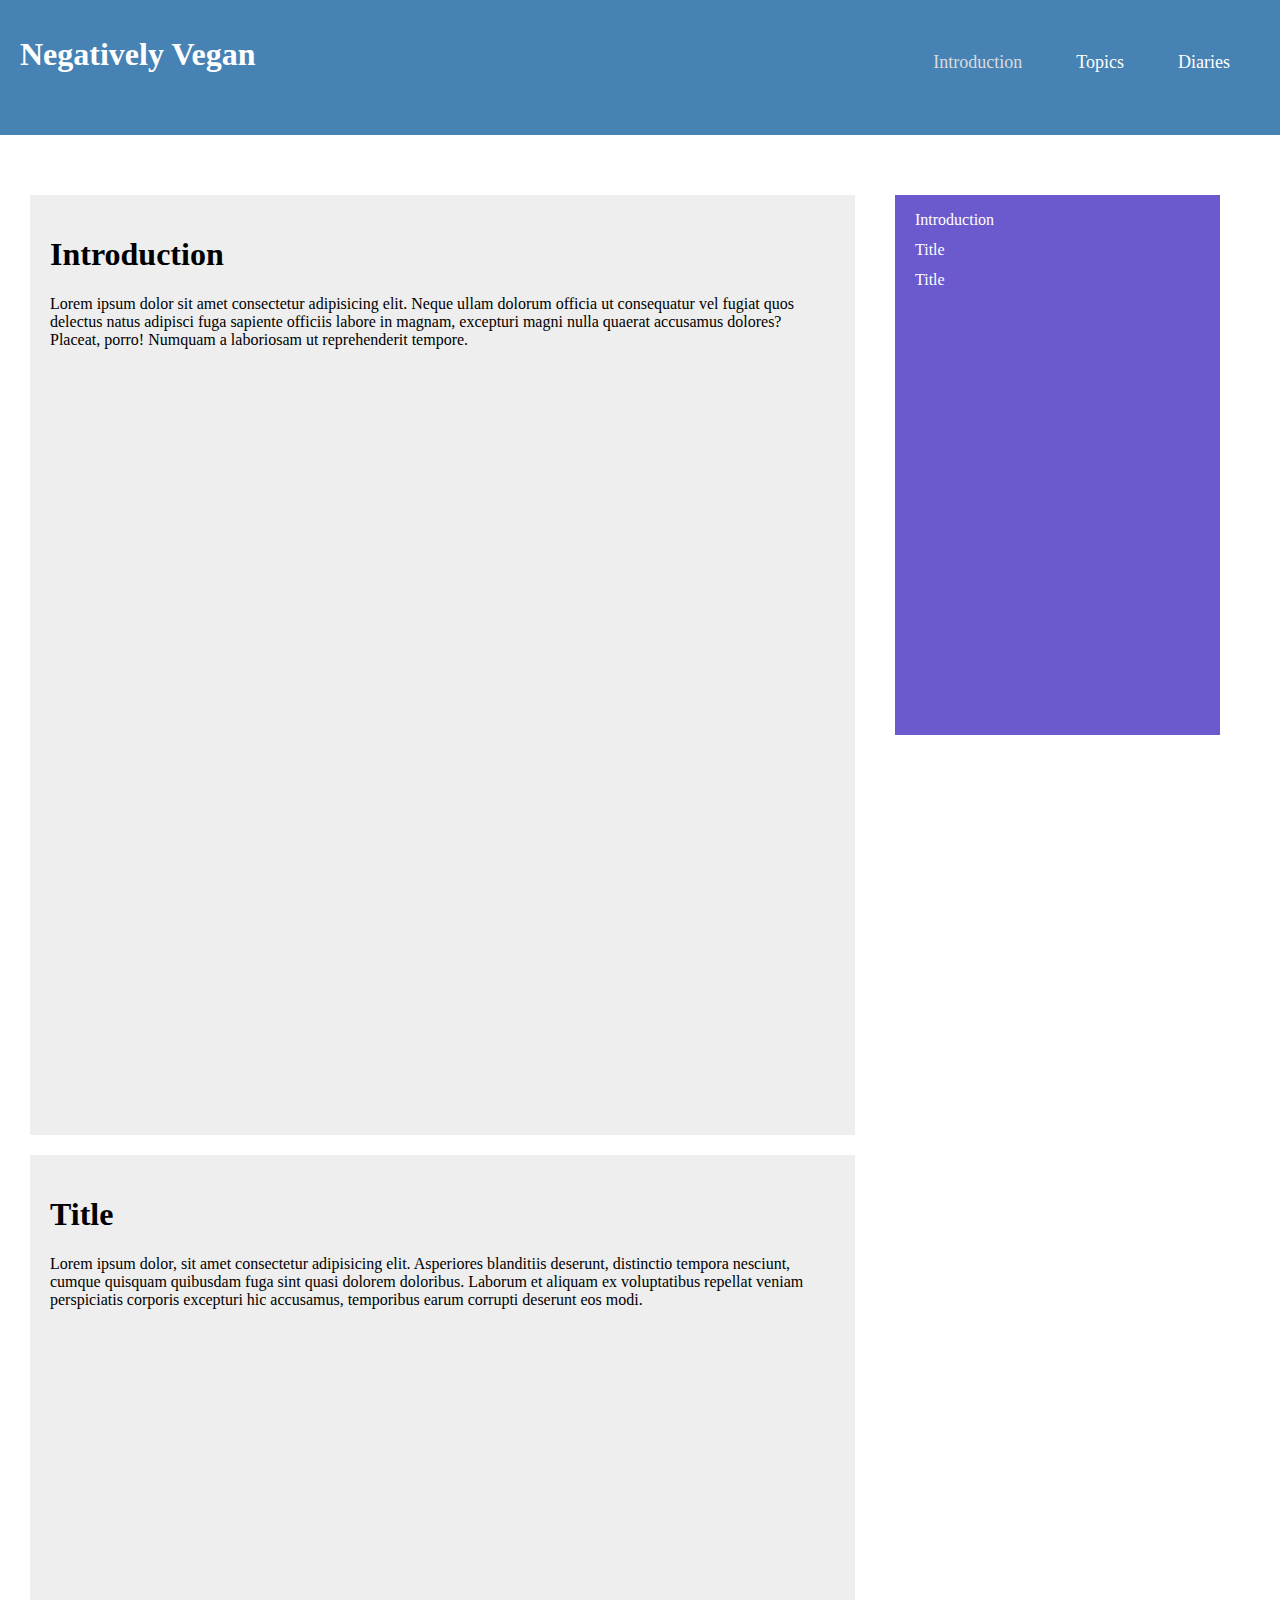
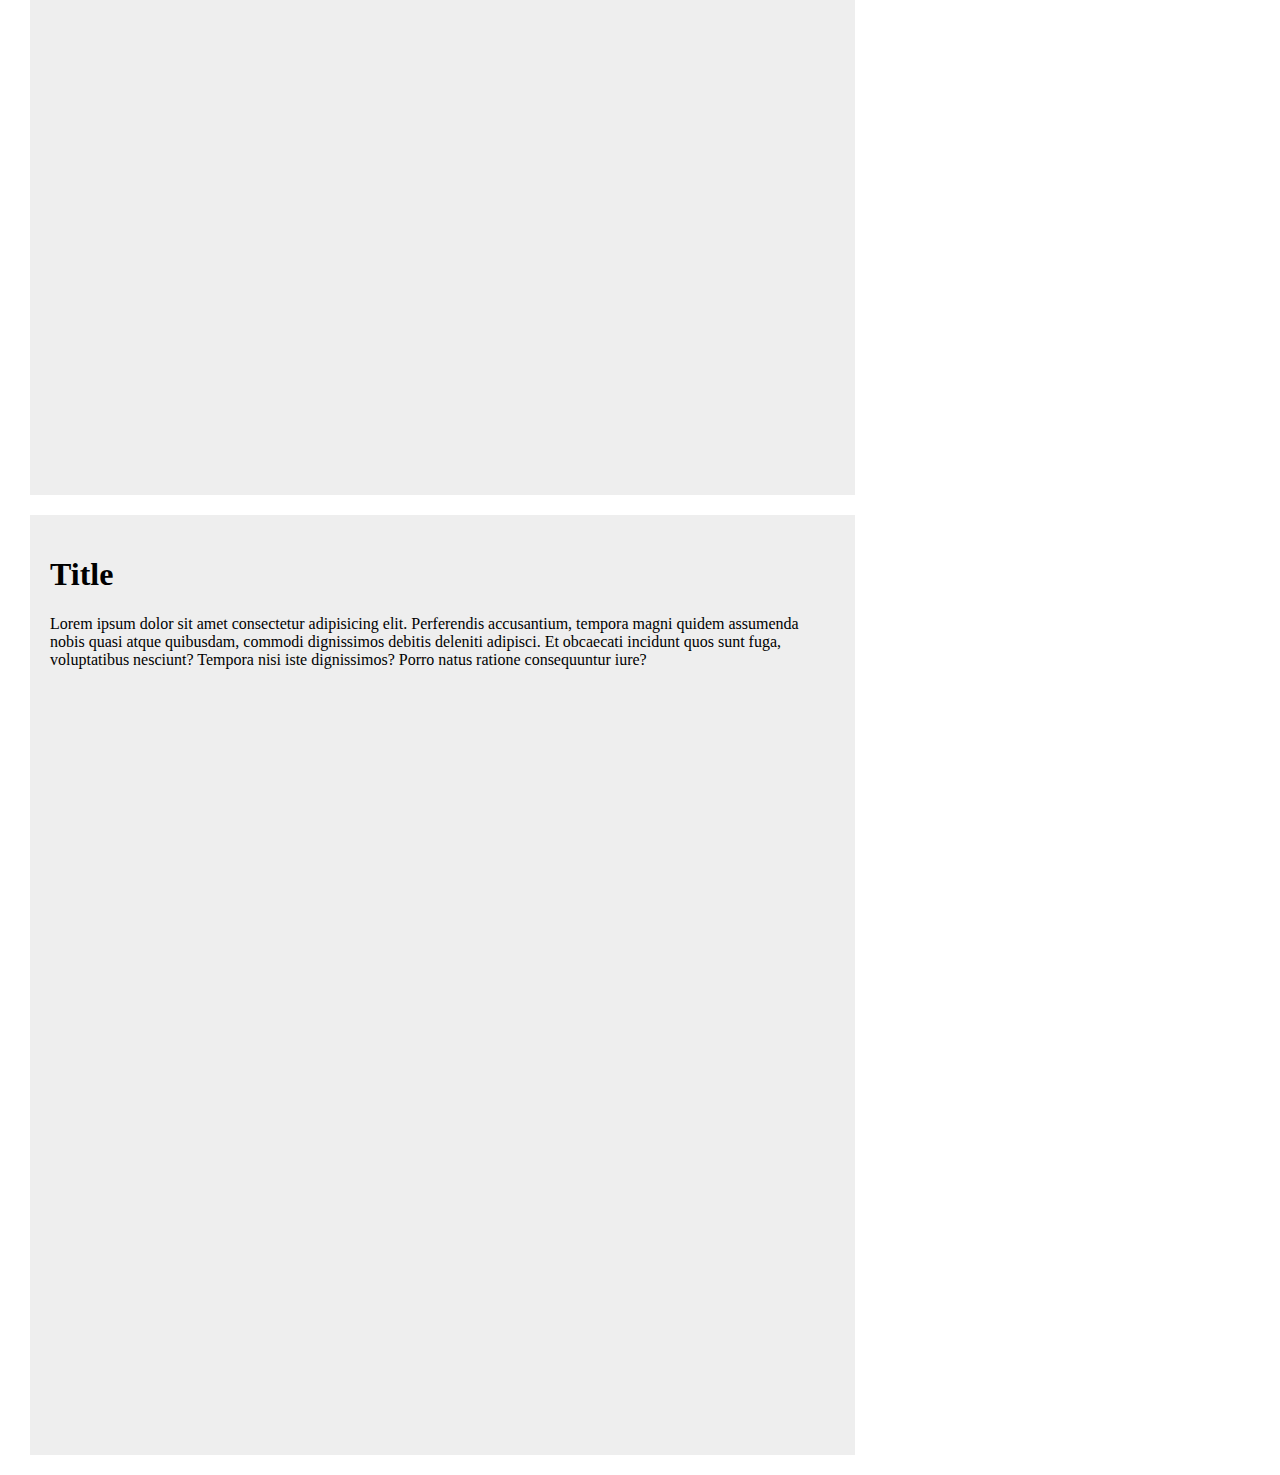
<file: veganism/veganism.html>
<!DOCTYPE html>
<html lang="en">

<head>
    <meta charset="UTF-8">
    <meta name="viewport" content="width=device-width, initial-scale=1.0">
    <meta http-equiv="X-UA-Compatible" content="ie=edge">
    <link rel="stylesheet" href="css/style_veganism.css">
    <title>Veganism</title>
    <!--use jquery-->
    <script src="https://code.jquery.com/jquery-3.3.1.min.js"></script>

    <script>
        $(document).ready(function () {
            //first click
            $("#link-1").click(function () {
                $path = $("#content-1").offset().top;

                $('html,body').animate({ scrollTop: $path }, 300);
            });

            //second click
            $("#link-2").click(function () {
                $path = $("#content-2").offset().top;

                $('html,body').animate({ scrollTop: $path }, 300);
            });
            //third click

            $("#link-3").click(function () {
                $path = $("#content-3").offset().top;

                $('html,body').animate({ scrollTop: $path }, 300);
            });

        });
    </script>
</head>

<body>
    <header>
        <div class="nav-bar">
            <div class="nav-header">
                <h1>Negatively Vegan</h1>
            </div>
            <nav>
                <ul>
                    <li>
                        <a href="#" class="active">Introduction</a>
                    </li>
                    <li>
                        <a href="#">Topics</a>
                    </li>
                    <li>
                        <a href="#">Diaries</a>
                    </li>

                </ul>
            </nav>
        </div>
    </header>

    <!--page content-->
    <main>
        <section class="page">
            <div id="content-1">
                <h1>Introduction</h1>
                <p>Lorem ipsum dolor sit amet consectetur adipisicing elit. Neque ullam dolorum officia ut consequatur vel fugiat
                    quos delectus natus adipisci fuga sapiente officiis labore in magnam, excepturi magni nulla quaerat accusamus
                    dolores? Placeat, porro! Numquam a laboriosam ut reprehenderit tempore.</p>
            </div>
            <div id="content-2">
                <h1>Title</h1>
                <p>Lorem ipsum dolor, sit amet consectetur adipisicing elit. Asperiores blanditiis deserunt, distinctio tempora
                    nesciunt, cumque quisquam quibusdam fuga sint quasi dolorem doloribus. Laborum et aliquam ex voluptatibus
                    repellat veniam perspiciatis corporis excepturi hic accusamus, temporibus earum corrupti deserunt eos
                    modi.
                </p>
            </div>
            <div id="content-3">
                <h1>Title</h1>
                <p>Lorem ipsum dolor sit amet consectetur adipisicing elit. Perferendis accusantium, tempora magni quidem assumenda
                    nobis quasi atque quibusdam, commodi dignissimos debitis deleniti adipisci. Et obcaecati incidunt quos
                    sunt fuga, voluptatibus nesciunt? Tempora nisi iste dignissimos? Porro natus ratione consequuntur iure?</p>
            </div>
        </section>

        <!--sider-bar-->
        <aside class="page-sidebar">
            <div>
                <a href="#content-1" id="link-1">Introduction</a>
            </div>
            <div>
                <a href="#content-2" id="link-2">Title</a>
            </div>

            <div>
                <a href="#content-3" id="link-3">Title</a>
            </div>
        </aside>

    </main>




</body>

</html>
</file>
<file: css/style_home.css>
@import url('https://fonts.googleapis.com/css?family=Noto+Sans|Shrikhand');
body {
	font-family: 'Noto Sans', Helvetica, sans-serif;
	margin: 0; 
	background: #eee;
	height: auto;
    
}

.container {
	width: 100%;
	margin:auto;
	
}



header {
	height: 3.5rem;
	width:100%;
	background-color: #A9A9A9;
	border-bottom: 0.2rem solid #FF8C00;;
}

header .container  #logo a {
	float: left;
	margin-left: 50px;
	margin-top: 15px; 
	text-decoration: none;
	text-transform: uppercase;
	font-size: 18px;
	color: #fff;
	font-family:'Shrikhand';
}

span {
	color: #FF8C00;
	font-size: 20px;
}



header nav {
	float: right;
	margin:0;
}

header li {
	display: inline;
    padding: 0 20px 0 20px;	
}



header li a {
	text-decoration: none;
	text-transform: uppercase;
	color:#fff;

}
header li .active {
	color: #FF8C00;
}

header li a:hover {
	
	color: #FF8C00;
}


main {
	max-width: 900px;
	margin: auto;
	box-shadow: 20px 0px 40px rgba(0,0,0,0.1),
    -20px 0px 40px rgba(0,0,0,0.1);
}

h1{
	text-align: center;
	padding: 30px 0 15px 0;
	
}


#welcome-head {
	text-align:center;
}
#welcome #welcome-head p {
	text-align: center; 
	padding: 15px 80px 15px 80px;
}


img {
	width:100%;
	height: auto;

}

.small-header {
	height: 60px;
	background-color:#333; 
	color: #fff;
	margin:0;
	
}
.small-header h3 {
	margin:0;
	padding:1rem 0;
}

/*design*/


#design {
	margin: 0;
	padding: 0;
	text-align: center;
	display: flex;
	flex-direction: column;

}




#design .image-text {
	width: 100%;
	height: 550px;
	background: url('https://images.pexels.com/photos/159674/sackcloth-sackcloth-textured-laptop-ipad-159674.jpeg?cs=srgb&dl=apple-computer-devices-159674.jpg&fm=jpg');
	background-position:center;
	background-size: cover;
	margin: 0;
	padding:0;
}


#design .image-text .text-inner {
    margin-top: 100px;
}

#design .image-text .text-inner h3{ 
	margin:0;
    padding:20px 0;
	text-align: center;
	font-size: 1.5rem;
	color: #fff;
   
}

#design  p{
	margin:0;
	padding:10px 0;
	text-align: center;
	color: #fff;
}

/*Lifestyle*/  

#lifestyle {
	margin: 0;
	padding: 0;
	text-align: center;
	display: flex;
	flex-direction: column;

}
#lifestyle .image-text {
	width: 100%;
	height: 550px;
	background: url('https://images.pexels.com/photos/267967/pexels-photo-267967.jpeg?cs=srgb&dl=beach-calm-dawn-267967.jpg&fm=jpg');
	background-position:center;
	background-size: cover;
	margin: 0;
	padding:0;
}

#lifestyle .image-text .text-inner {
    margin-top: 100px;
}

#lifestyle .image-text .text-inner h3{ 
	margin:0;
    padding:20px 0;
	text-align: center;
	font-size: 1.5rem;
	color: #fff;
   
}

#lifestyle  p{
	margin:0;
	padding:10px 0;
	text-align: center;
	color: #fff;
}

/*Major*/  

#major {
	margin: 0;
	padding: 0;
	text-align: center;
	display: flex;
	flex-direction: column;

}
#major .image-text {
	width: 100%;
	height: 550px;
	background: url('https://d2r55xnwy6nx47.cloudfront.net/uploads/2016/11/1_no-glowing.jpg');
	background-position:center;
	background-size: cover;
	margin: 0;
	padding:0;
}

#major .image-text .text-inner {
    margin-top: 100px;
}

#major .image-text .text-inner h3{ 
	margin:0;
    padding:20px 0;
	text-align: center;
	font-size: 1.5rem;
	color: #fff;
   
}

#major  p{
	margin:0;
	padding:10px 0;
	text-align: center;
	color: #fff;
}


/*Major*/  

#hobby {
	margin: 0;
	padding: 0;
	text-align: center;
	display: flex;
	flex-direction: column;

}
#hobby .image-text {
	width: 100%;
	height: 550px;
	background: url('https://0.soompi.io/wp-content/uploads/2012/12/Girls-Generation-jeans.jpg');
	background-position:center;
	background-size: cover;
	margin: 0;
	padding:0;
	
}

#hobby .image-text .text-inner {
    margin-top: 100px;
}

#hobby .image-text .text-inner h3{ 
	margin:0;
    padding:20px 0;
	text-align: center;
	font-size: 1.5rem;
	color: #fff;
   
}

#hobby  p{
	margin:0;
	padding:10px 0;
	text-align: center;
	color: #fff;
}


/*footer*/
footer {
	height: 60px;
	background-color: #A9A9A9;
	margin-top: 40px;
}

footer p {
	padding-top: 20px;
	text-align: center;
	margin: 0;
	color: #fff;
	
}
</file>
<file: minimalism/css/style_myItems.css>
@import url('https://fonts.googleapis.com/css?family=Noto+Sans|Shrikhand');
body {
	font-family: 'Noto Sans', Helvetica, sans-serif;
	margin: 0; 
	background: #eee;
	height: auto;
    
}

.container {
	width: 100%;
	margin:auto;
	
}



header {
	height: 3.5rem;
	width:100%;
	background-color: #A9A9A9;
	border-bottom: 0.2rem solid #0da69c;
}

header .container  #logo a {
	float: left;
	margin-left: 50px;
	margin-top: 15px; 
	text-decoration: none;
	text-transform: uppercase;
	font-size: 18px;
	color: #fff;
	font-family:'Shrikhand';
}

span {
	color: #0da69c;
	font-size: 20px;
}

main {
    max-width: 900px;
    margin: auto;
    text-align: center;
}

h3 {
    background:linear-gradient(to right,#44dad0,#0da69c 20%,#0da69c 80%, #44dad0 ) ;
    margin: auto;
    margin-top: 50px;
    padding: 20px 0;
    width: 50%;
    text-align: center;
    color: #fff;
    border: 3px solid #a9a9a9;
}

table {
	width: 100%;
	left: 10%;
	margin: 20px auto;
	position: static;	
}

thead th {
	padding: 10px 0;
	background: #A9A9A9;
	color: #FFF;
	font-family: 'Noto-Sans', sans-serif;
	font-weight: bold;
	letter-spacing: 1px;
	text-transform: capitalize;
	width: 20%;
  }

  tr {
    background-color: #bef1ed;
    margin-bottom: 10px;
 }

 #classify {
     background-color: #a9a9a9;
     
 }
 
 td {
    font-family:Helvetica;
    padding: 5px 10px;
    text-align: center;
    text-transform: capitalize;
    width: 20%;
 }

 .fa-star {
     color: #0da69c;
     text-shadow:1px 2px 2px #fff;
 }





/*footer*/
footer {
	height: 60px;
	background-color: #A9A9A9;
	margin-top: 40px;
}

footer p {
	padding-top: 20px;
	text-align: center;
	margin: 0;
	color: #fff;
	
}
</file>
<file: veganism/css/style_diaries.css>
@import url('https://fonts.googleapis.com/css?family=Libre+Baskerville|Muli');

body {
    margin: 0;
    padding: 0;
    background-color: #f0fff0;
}

header {
    width: 100%;
    height: 15vh;
    /*background: linear-gradient(to top, #00cc66 ,#00ff80 50%, #00cc66 );*/
    background-color: #00cc66;
    color: #fff;
    box-shadow: 0px 2px 2px #696969;
}

.nav-bar .nav-header {
    float: left;
}

.nav-bar .nav-header  a {
    font-family: 'Muli';
    text-decoration: none;
}

.nav-bar .nav-header  h1 {
    color: #fff;
    margin-left: 30px;
    text-shadow: 2px 2px 3px #00994d;
}


header nav {
    float: right;
    margin-top: 4vh;
}

header li {
    display: inline;
    
}
header li a {
    margin-right: 50px;
    text-decoration: none;
    color: #fff;
    font-size: 18px;
    font-family: 'Muli';

}

header li .active {
    color: #dcdcdc;
}

header li a:hover {
    color: #dcdcdc;
}

/*main */

main {
    display: grid;
    grid-template-columns: 66% 26%;
    grid-gap: 40px;
    margin-top: 60px;
    margin-left: 30px;
    
    
}

/*page-content*/

main .page {
   /* background-color: #eee;*/
   /*padding: 0 20px;*/

    
}

main .page div {
    margin-bottom: 20px;
    padding:  20px 20px;
    
    background-color: #fff;
    background-image: linear-gradient(90deg, transparent 20px,#696969 20px, #696969 23px, transparent 23px),
    linear-gradient(#eee 0.1em, transparent 0.1em);
    background-size: 100% 1.8em;

    box-shadow: 2px 4px 4px #696969;

    font-family: 'Muli';
}

main .page h1 {
    color: #4682b4;
    margin-top:10px;
    margin-left: 30px;

}

main .page p {
    font-size: 18px;
    line-height: 1.8rem;
    margin-left: 30px;
    padding-top: 9px;
    
}
    

main .page .next  {
    color: #4682b4;
    font-weight: bold;
    text-decoration: none;
    padding: 5px 10px;
    position: absolute;
    left: 57%;

}

main .page .next:hover {
    font-size: 18px;
    background-color: #ddd;
    transition-timing-function: ease-in;
}



/*page-sidebar*/

main .page-sidebar {
    position: relative;
    background-color:#00cc66;
    height: 60vh;
    margin-bottom: 20px;
    box-shadow: 2px 4px 4px #696969;
   
    
}

main .page-sidebar div {
    /*line-height:10px;*/
    margin:10px 20px;
    padding: 10px 0 10px 10px;
}
main .page-sidebar div:hover {
    background-color: #ff00ff;
}


main .page-sidebar a {
    color: #fff;
    text-decoration:none;
    font-family: 'Muli';
}

/*footer*/
footer {
    height: 50px;
    width: 100%;
    background: linear-gradient(to right, #00b359, #00cc66 50%, #00b359);

}

footer p  {
    padding: 15px 0;
    margin-top: 50px;
    text-align: center;
    color: #fff;
    font-size: 16px;
    
}
</file>
<file: veganism/css/style_home.css>
@import url('https://fonts.googleapis.com/css?family=Libre+Baskerville|Muli');

body {
    margin: 0;
    padding: 0;
  /* background-color: #3d3d3d;*/
   
}

.main-bg {
    width:100%;
    height: 100vh;
    background: linear-gradient(-30deg, #6a5acd, #7b68ee 25%, #fff 25%, #fff);
}


h1 {
    color: #333;
    text-align: center;
    font-family: 'Muli' ,sans-serif;
    font-weight: bold;
    font-size: 50px;
    text-transform: capitalize;
    position: relative;
    animation-name: heading;
    animation-duration: 1.5s;
    animation-fill-mode: forwards;

}

span {
    color: #6a5acd;
}

@keyframes heading {
    0% {top: -50px;}
    100% {top: 30vh;}
}


p {
    color: #333;
    text-align: center;
    font-family: 'Muli' ,sans-serif;
    font-weight: bold;
    font-size: 20px;
    position: relative;
    animation-name: slogan;
    animation-duration: 1.5s;
    animation-fill-mode: forwards;
}

@keyframes slogan {
    0% {left: -1000px; top: 40vh;}
    100% {left: 0; top:40vh;}
}

.btn {
    position: absolute;
    top:85vh;
    left: 85vw;
    font-size: 20px;
    font-weight: 300;
    text-transform: uppercase;
    text-decoration: none;
    color: #fff;
    padding: 6px 10px;
    border: 1px #fff solid;
    border-radius: 3px;
    animation-name: button;
    animation-delay: 1s;
    animation-duration: 3s;
    animation-fill-mode: forwards;
}

.btn:hover {
    color: #7b68ee;
    background-color: #fff;
    transition-timing-function: ease-in-out;
}
@keyframes button {
    0% {opacity: 1;}
    16.66% {opacity: 0;}
    33.33% {opacity: 1;}
    49.99% {opacity: 0;}
    66.66% {opacity: 1;}
    83.33% {opacity: 0;}
    100% {opacity: 1;}
    
}



@media (max-width: 768px) {
    h1 {
        padding: 0 20px;
        animation-name: heading;
        animation-duration: 1.5s;
        animation-fill-mode: forwards;
    
    }
    @keyframes heading {
        0% {top: -50px;}
        100% {top: 20vh;}
    }

    p {
        padding: 0 20px;
        animation-name: slogan;
        animation-duration: 1.5s;
        animation-fill-mode: forwards;
       
    }

    @keyframes slogan {
        0% {left: -1000px; top: 30vh;}
        100% {left: 0; top:30vh;}
    }

    .btn {
        font-size: 16px;
        position: absolute;
        top:90vh;
        left: 80vw;
    }

}

@media (max-width:500px) {
    h1 {
        padding: 0 20px;
        animation-name: heading;
        animation-duration: 1.5s;
        animation-fill-mode: forwards;
    
    }
    @keyframes heading {
        0% {top: -50px;}
        100% {top: 20vh;}
    }

    p {
        padding: 0 20px;
        animation-name: slogan;
        animation-duration: 1.5s;
        animation-fill-mode: forwards;
       
    }

    @keyframes slogan {
        0% {left: -1000px; top: 30vh;}
        100% {left: 0; top:30vh;}
    }

    .btn {
        font-size: 16px;
        position: absolute;
        top:90vh;
        left: 65vw;
    }

}
</file>
<file: veganism/css/style_introduction.css>
@import url('https://fonts.googleapis.com/css?family=Libre+Baskerville|Muli');
body {
    margin: 0;
    padding: 0;
    background-color: #eee;
}

header {
    width: 100%;
    height: 15vh;
    background-color:#287fcf;
    color: #fff;
    box-shadow: 0px 2px 1px #287fcf;
}

.nav-bar .nav-header {
    float: left;
}
.nav-bar .nav-header  a {
    font-family: 'Muli';
    text-decoration: none;
}

.nav-bar .nav-header  h1 {
    color: #fff;
    margin-left: 30px;
    text-shadow: 2px 2px 3px #000;
}
header nav {
    float: right;
    margin-top: 4vh;
}

header li {
    display: inline;
    
}
header li a {
    margin-right: 50px;
    text-decoration: none;
    color: #fff;
    font-size: 18px;
    font-family: 'Muli';

}

header li .active {
    color: #dcdcdc;
}

header li a:hover {
    color: #dcdcdc;
}

/*main */

main {
    display: grid;
    grid-template-columns: 66% 26%;
    grid-gap: 40px;
    margin-top: 60px;
    margin-left: 30px;
    
}

/*page-content*/

main .page {
   /* background-color: #eee;*/
   /*padding: 0 20px;*/

    
}

main .page div {
    margin-bottom: 20px;
    padding:  20px 20px;
    background-color: #fff;
    box-shadow: 2px 4px 4px #a9a9a9;
}

#content-1, #content-2, #content-3 {
    height: 100vh;
    font-family: 'Muli';
}

/*page-sidebar*/

main .page-sidebar {
    position: relative;
    background-color: #287fcf;
    height: 60vh;
    margin-bottom: 20px;
    box-shadow: 2px 4px 4px #778899;
   
    
}

main .page-sidebar div {
    /*line-height:10px;*/
    margin:10px 20px;
    padding: 10px 0 10px 10px;
}
main .page-sidebar div:hover {
    background-color: #ff00ff;
}


main .page-sidebar a {
    color: #fff;
    text-decoration:none;
    font-family: 'Muli';
}

/*footer*/
footer {
    height: 50px;
    width: 100%;
    background-color: #287fcf;

}

footer p  {
    padding: 15px 0;
    margin-top: 50px;
    text-align: center;
    color: #fff;
    font-size: 16px;
    
}
</file>
<file: veganism/css/style_topics.css>
@import url('https://fonts.googleapis.com/css?family=Libre+Baskerville|Muli');

body {
    margin: 0;
    padding: 0;
    background-color: #eee;
}

header {
    width: 100%;
    height: 15vh;
    background-color:#287fcf;
    color: #fff;
    box-shadow: 0px 2px 1px #287fcf;
}

.nav-bar .nav-header {
    float: left;
}

.nav-bar .nav-header  a {
    font-family: 'Muli';
    text-decoration: none;
}

.nav-bar .nav-header  h1 {
    color: #fff;
    margin-left: 30px;
    text-shadow: 2px 2px 3px blue;
}


header nav {
    float: right;
    margin-top: 4vh;
}

header li {
    display: inline;
    
}
header li a {
    margin-right: 50px;
    text-decoration: none;
    color: #fff;
    font-size: 18px;
    font-family: 'Muli';
}

header li .active {
    color: #dcdcdc;
}

header li a:hover {
    color: #dcdcdc;
}

/*main */

main {
    display: grid;
    grid-template-columns: 66% 26%;
    grid-gap: 40px;
    margin-top: 60px;
    margin-left: 30px;
    
}

/*page-content*/

main .page {
   /* background-color: #eee;*/
   /*padding: 0 20px;*/
  
}

main .page div {
    margin-bottom: 20px;
    padding:  20px 20px;
    background-color: #fff;
    box-shadow: 2px 4px 4px #a9a9a9;
    font-family: 'Muli';
}


    

main .page .next  {
    text-decoration: none;
    padding: 5px 10px;
    position: absolute;
    left: 57%;
    font-weight: bold;
    color: #4682b4;

}

main .page .next:hover {
    font-size: 18px;
    background-color: #ddd;
    transition-timing-function: ease-in;
}



/*page-sidebar*/

main .page-sidebar {
    position: relative;
    background-color: #287fcf;
    height: 60vh;
    margin-bottom: 20px;
    box-shadow: 2px 4px 4px #778899;
   
}

main .page-sidebar div {
    /*line-height:10px;*/
    margin:10px 20px;
    padding: 10px 0 10px 10px;
}
main .page-sidebar div:hover {
    background-color: #ff00ff;
}


main .page-sidebar a {
    color: #fff;
    text-decoration:none;
    font-family: 'Muli';
}

/*footer*/
footer {
    height: 50px;
    width: 100%;
    background-color: #287fcf;

}

footer p  {
    padding: 15px 0;
    margin-top: 50px;
    text-align: center;
    color: #fff;
    font-size: 16px;
    
}
</file>
<file: veganism/css/style_veganism.css>
body {
    margin: 0;
    padding: 0;
}

header {
    width: 100%;
    height: 15vh;
    background-color:#4682b4;
    color: #fff;
}

.nav-bar .nav-header {
    float: left;
}
.nav-bar .nav-header h1 {
    margin-left: 20px;
    margin-top: 4vh;
    
   /* padding: 10px 20px 10px 20px;*/
}


header nav {
    float: right;
    margin-top: 4vh;
}

header li {
    display: inline;
    
}
header li a {
    margin-right: 50px;
    text-decoration: none;
    color: #fff;
    font-size: 18px;

}

header li .active {
    color: #dcdcdc;
}

header li a:hover {
    color: #dcdcdc;
}

/*main */

main {
    display: grid;
    grid-template-columns: 66% 26%;
    grid-gap: 40px;
    margin-top: 60px;
    margin-left: 30px;
    
}

/*page-content*/

main .page {
   /* background-color: #eee;*/
   /*padding: 0 20px;*/

    
}

main .page div {
    margin-bottom: 20px;
    padding:  20px 20px;
    background-color: #eee;
}

#content-1, #content-2, #content-3 {
    height: 100vh;
}

/*page-sidebar*/

main .page-sidebar {
    background-color: #6a5acd;
    height: 60vh;
    margin-bottom: 20px;
   
    
}

main .page-sidebar div {
    line-height:10px;
    margin:20px 20px;
}


main .page-sidebar a {
    color: #fff;
    text-decoration:none;
    
}
</file>
